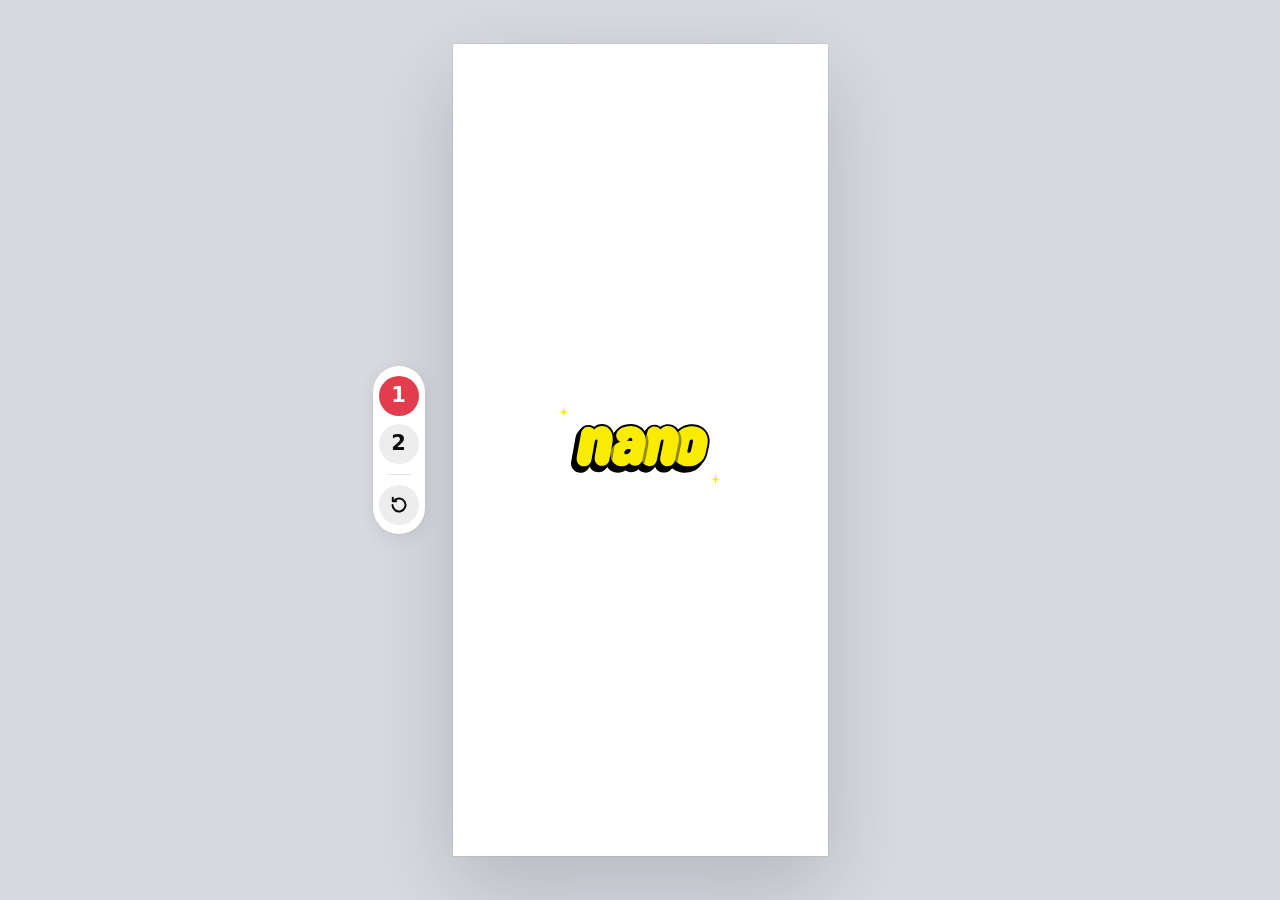
<file: index.html>
<!doctype html>
<html data-variant="1" lang="en">
<head>
<meta charset="utf-8">
<meta name="viewport" content="width=device-width, initial-scale=1, maximum-scale=1, user-scalable=no, viewport-fit=cover">
<meta name="theme-color" content="#ffffff">
<title>nano Loader</title>
<!-- phone.css / phone.js: the 375 × 812 frame on desktop, full-bleed on phones and in Vercel Sim -->
<link rel="stylesheet" href="phone.css">
<script src="phone.js"></script>
<link rel="stylesheet" href="app.css">
<link rel="stylesheet" href="switcher.css">
</head>
<body>
<main class="device" style="--device-bg:#ffffff">
  <section class="loader" role="img" aria-label="Loading">

    <!-- ripples: five rings spreading out from just beyond the stars -->
    <div class="ripples" aria-hidden="true">
      <i class="ring r0"></i><i class="ring r1"></i><i class="ring r2"></i><i class="ring r3"></i><i class="ring r4"></i>
    </div>

    <!-- the nano sticker logo (Figma Inter-OP 282:59295). Each letter is drawn in three global layers
         — white border, black extrusion, yellow face — so overlaps stay exactly as in Figma while
         every letter can float on its own. -->
    <svg class="logo" viewBox="-4 -4 173 72" width="151" height="62" overflow="visible" aria-hidden="true">
      <defs>
        <path id="o" d="M137.452 53.1138C133.152 53.0471 129.295 51.9227 125.989 49.7705C124.724 48.945 123.576 47.9881 122.577 46.9263C120.887 45.1216 119.592 42.9864 118.727 40.5756C117.369 36.8009 117.179 32.6819 118.161 28.3351L120.193 18.8201C120.931 15.587 122.341 12.6643 124.393 10.1031C125.036 9.30088 125.747 8.5432 126.508 7.85016C128.175 6.32738 130.125 5.06741 132.3 4.10521C135.281 2.78483 138.69 2.11405 142.432 2.11405L142.909 2.11723C147.279 2.18399 151.152 3.33375 154.421 5.53261C157.757 7.77916 160.165 10.847 161.579 14.6523C162.974 18.4163 163.183 22.5576 162.2 26.9649L160.081 36.4481C159.424 39.66 158.05 42.6059 156.008 45.1619C153.967 47.7126 151.303 49.7207 148.089 51.1312C145.078 52.4494 141.661 53.117 137.93 53.117L137.453 53.1138H137.452Z"/>
        <path id="n2" d="M92.889 53.0244C97.0392 52.9258 101.096 50.4864 102.819 46.4405C102.98 46.0633 103.497 45.117 103.407 44.7079C103.505 45.1541 103.631 45.5928 103.783 46.023C104.524 48.1191 105.831 49.8252 107.669 51.0947C109.457 52.3314 111.559 52.9598 113.917 52.9651H113.95C116.696 52.9651 119.053 52.1427 120.957 50.5214C122.849 48.9096 124.056 46.8644 124.545 44.4504L128.625 24.6904C129.372 21.2029 129.376 17.7441 128.638 14.4082C127.854 10.8699 126.27 7.93558 123.932 5.68585C121.437 3.28989 118.289 2.07125 114.536 2.06171C111.875 2.06171 109.437 2.7007 107.292 3.9628C106.727 4.29554 106.199 4.65054 105.711 5.02567C105.23 4.63888 104.699 4.29236 104.124 3.98611C102.48 3.11504 100.713 2.67103 98.8436 2.66679C96.0805 2.66679 93.7254 3.49759 91.8451 5.13587C90.0304 6.71376 88.8241 8.72611 88.2467 11.1772L88.1275 11.7611L82.3507 39.5684C81.8873 41.8595 82.0332 44.0403 82.7853 46.0506C83.7872 48.7273 85.7035 50.9283 88.2682 52.094C89.7417 52.7648 91.3231 53.0615 92.8911 53.0233L92.889 53.0244Z"/>
        <path id="a" d="M60.4628 53.1162C57.7573 53.1045 55.2553 52.4295 53.0235 51.107C51.3558 50.1194 49.9224 48.798 48.7633 47.1809C48.3492 46.6055 47.9721 45.9951 47.6413 45.3688C46.3702 42.9686 45.7311 40.1848 45.7434 37.0968C45.7578 33.6433 46.6487 30.5024 48.3924 27.7631C49.6768 25.7444 51.4452 24.0224 53.6492 22.6448C54.0006 22.4254 54.3634 22.2145 54.7364 22.0121C54.3171 21.5649 53.94 21.0764 53.6133 20.5572C52.6217 18.9761 52.1244 17.1386 52.1326 15.0923C52.1347 14.5646 52.1829 14.0242 52.2765 13.488C52.5303 12.0256 53.1242 10.6088 54.0397 9.28099C55.1258 7.70523 56.5931 6.31703 58.3995 5.15243L58.492 5.09521C60.2737 4.05565 62.2373 3.26406 64.3797 2.71408C66.4625 2.17894 68.6892 1.90766 70.9991 1.90872H71.1173C75.6096 1.92779 79.5266 3.09027 82.7571 5.36437C86.0093 7.6533 88.351 10.7275 89.7156 14.5032C91.0596 18.2269 91.2641 22.3311 90.3239 26.7044L86.6936 44.2413C86.1357 46.5048 84.9509 48.4536 83.1743 50.0336C81.296 51.7036 78.9224 52.5503 76.1183 52.5493C74.1043 52.5408 72.3082 52.0448 70.7258 51.0742C70.2469 50.7806 69.8 50.4606 69.3879 50.1152C68.9132 50.4913 68.4077 50.8485 67.8723 51.1844C65.8224 52.4687 63.3532 53.1183 60.5327 53.1173H60.4628V53.1162Z"/>
        <path id="n1" d="M16.8291 53.1173C14.6599 53.1173 12.684 52.5471 10.9567 51.4228C9.11436 50.2232 7.76315 48.5828 6.94113 46.5461C6.13965 44.5645 5.93723 42.3964 6.33899 40.1042L11.4602 11.7193C11.9688 9.26615 13.1156 7.22837 14.8819 5.60598C16.7191 3.91577 19.0526 3.02351 21.8157 2.95251C21.9133 2.95039 22.0099 2.94827 22.1075 2.94827C23.8348 2.94827 25.5066 3.34248 27.0756 4.11923C27.6541 4.40641 28.1884 4.73597 28.6755 5.1058C29.1502 4.72008 29.664 4.35342 30.2147 4.00902C32.3253 2.68759 34.7471 1.98289 37.4126 1.91401C37.5544 1.91083 37.6951 1.90871 37.8339 1.90871C41.3521 1.90871 44.3761 3.03622 46.8217 5.26158C49.2076 7.43395 50.8599 10.3099 51.7312 13.8101C52.5532 17.1068 52.6396 20.5487 51.9881 24.0393L48.4482 43.8036C48.0229 46.2229 46.8741 48.2925 45.0348 49.9477C43.1739 51.622 40.8384 52.5058 38.0907 52.5758C37.9798 52.5789 37.8688 52.58 37.7588 52.58C35.5455 52.58 33.549 52.0109 31.8238 50.8877C29.9609 49.6754 28.6138 48.0138 27.8216 45.9474C27.6634 45.5362 27.5308 45.1176 27.4229 44.6917C26.8835 46.9774 25.785 48.8891 24.1471 50.4288C22.3284 52.137 19.9723 53.0399 17.1425 53.112C17.0366 53.1151 16.9308 53.1162 16.8249 53.1162L16.8291 53.1173Z"/>
      </defs>
      <g class="border">
          <g class="letter l3"><use href="#o" x="-0.00" y="0.00"/><use href="#o" x="-0.86" y="1.06"/><use href="#o" x="-1.72" y="2.12"/><use href="#o" x="-2.58" y="3.18"/><use href="#o" x="-3.44" y="4.24"/><use href="#o" x="-4.30" y="5.30"/></g>
          <g class="letter l2"><use href="#n2" x="-0.00" y="0.00"/><use href="#n2" x="-0.86" y="1.06"/><use href="#n2" x="-1.72" y="2.12"/><use href="#n2" x="-2.58" y="3.18"/><use href="#n2" x="-3.44" y="4.24"/><use href="#n2" x="-4.30" y="5.30"/></g>
          <g class="letter l1"><use href="#a" x="-0.00" y="0.00"/><use href="#a" x="-0.86" y="1.06"/><use href="#a" x="-1.72" y="2.12"/><use href="#a" x="-2.58" y="3.18"/><use href="#a" x="-3.44" y="4.24"/><use href="#a" x="-4.30" y="5.30"/></g>
          <g class="letter l0"><use href="#n1" x="-0.00" y="0.00"/><use href="#n1" x="-0.86" y="1.06"/><use href="#n1" x="-1.72" y="2.12"/><use href="#n1" x="-2.58" y="3.18"/><use href="#n1" x="-3.44" y="4.24"/><use href="#n1" x="-4.30" y="5.30"/></g>
      </g>
      <g class="extrusion">
          <g class="letter l3"><use href="#o" x="-0.00" y="0.00"/><use href="#o" x="-0.86" y="1.06"/><use href="#o" x="-1.72" y="2.12"/><use href="#o" x="-2.58" y="3.18"/><use href="#o" x="-3.44" y="4.24"/><use href="#o" x="-4.30" y="5.30"/></g>
          <g class="letter l2"><use href="#n2" x="-0.00" y="0.00"/><use href="#n2" x="-0.86" y="1.06"/><use href="#n2" x="-1.72" y="2.12"/><use href="#n2" x="-2.58" y="3.18"/><use href="#n2" x="-3.44" y="4.24"/><use href="#n2" x="-4.30" y="5.30"/></g>
          <g class="letter l1"><use href="#a" x="-0.00" y="0.00"/><use href="#a" x="-0.86" y="1.06"/><use href="#a" x="-1.72" y="2.12"/><use href="#a" x="-2.58" y="3.18"/><use href="#a" x="-3.44" y="4.24"/><use href="#a" x="-4.30" y="5.30"/></g>
          <g class="letter l0"><use href="#n1" x="-0.00" y="0.00"/><use href="#n1" x="-0.86" y="1.06"/><use href="#n1" x="-1.72" y="2.12"/><use href="#n1" x="-2.58" y="3.18"/><use href="#n1" x="-3.44" y="4.24"/><use href="#n1" x="-4.30" y="5.30"/></g>
      </g>
      <g class="faces">
          <g class="letter l3"><path d="M159.556 15.4547C158.309 12.1029 156.185 9.39539 153.238 7.41058C150.318 5.44485 146.837 4.42013 142.884 4.35867C139.267 4.30462 135.994 4.91077 133.163 6.16438C131.192 7.03651 129.45 8.16296 127.954 9.52785C127.276 10.1456 126.65 10.8122 126.077 11.5285C124.243 13.8185 122.981 16.4233 122.324 19.3003L120.285 28.8429C119.401 32.7552 119.566 36.4408 120.772 39.7948C121.536 41.9226 122.665 43.7845 124.144 45.3624C125.025 46.3002 126.031 47.1384 127.154 47.8717C130.117 49.7993 133.593 50.8082 137.488 50.8686C141.103 50.9226 144.383 50.3165 147.243 49.065C150.131 47.7976 152.517 46.0067 154.335 43.7337C156.149 41.4627 157.375 38.8336 157.967 35.9428L160.087 26.4607C160.972 22.4911 160.791 18.7906 159.555 15.4547H159.556ZM143.309 22.9594L141.197 32.7044C141.078 33.2395 140.882 33.71 140.601 34.1371C140.353 34.5207 140.041 34.8174 139.644 35.0463C139.279 35.2593 138.898 35.3578 138.474 35.3515C138.023 35.3451 137.685 35.2445 137.441 35.0463C137.294 34.9297 137.116 34.7347 137.028 34.2632C136.929 33.7323 136.965 33.0784 137.132 32.3102L139.255 22.525C139.371 21.9898 139.566 21.5225 139.846 21.0923C140.103 20.7002 140.411 20.3982 140.792 20.1661C141.126 19.9637 141.488 19.8704 141.9 19.8768C142.319 19.8832 142.645 19.987 142.919 20.2011C143.073 20.3176 143.262 20.5126 143.345 20.9651C143.446 21.514 143.435 22.1859 143.309 22.9584V22.9594Z" fill="#F9EC00"/><path d="M129.474 26.2508L125.391 46.0045C125.359 46.1581 125.326 46.3044 125.287 46.4517C124.886 46.1115 124.51 45.7438 124.149 45.3644C122.667 43.7823 121.541 41.9278 120.771 39.7989C119.568 36.4418 119.399 32.7583 120.286 28.847L122.325 19.3034C122.984 16.4274 124.246 13.8174 126.078 11.5285C126.434 11.0813 126.81 10.6606 127.211 10.2537C128.253 11.929 129.016 13.8375 129.489 15.9665C130.226 19.3034 130.22 22.7601 129.475 26.2508H129.474Z" fill="#918A00"/></g>
          <g class="letter l2"><path d="M126.558 24.2199L125.121 31.1672L122.598 43.3865L122.474 43.9937C122.086 45.916 121.122 47.5437 119.607 48.8323C118.087 50.1272 116.178 50.781 113.926 50.7747C111.998 50.7747 110.29 50.2671 108.853 49.2795C107.397 48.2717 106.362 46.9238 105.78 45.2685C105.211 43.6673 105.113 41.9114 105.495 40.0495L106.104 37.0994L109.029 22.8974C109.198 22.1238 109.243 21.4488 109.172 20.8755C109.12 20.5014 109.017 20.2344 108.854 20.0818C108.705 19.9345 108.401 19.9016 108.168 19.9016C107.812 19.9016 107.528 19.9821 107.281 20.1485C106.945 20.3753 106.647 20.6762 106.382 21.0832C106.137 21.4498 105.98 21.8705 105.909 22.358L105.903 22.4184L102.7 37.768L101.413 43.9481C100.954 45.8906 100.002 47.4918 98.578 48.7602C97.1025 50.0753 95.181 50.7355 92.8639 50.7291C90.9876 50.7228 89.3045 50.2215 87.868 49.2275C87.3892 48.9001 86.9618 48.5334 86.5805 48.1265C86.4706 48.0195 86.3668 47.9061 86.2702 47.7863L86.2641 47.7927C85.6239 47.0583 85.1256 46.2116 84.769 45.2632C84.6395 44.9231 84.5358 44.5829 84.4587 44.229C84.1412 42.9075 84.1289 41.4928 84.433 40.0177L84.5234 39.5706L88.6654 19.6229L89.8368 13.9907L90.2509 11.9953V11.9815L90.3218 11.635C90.7811 9.68618 91.7521 8.07757 93.2143 6.80276C94.7093 5.50146 96.6113 4.84763 98.877 4.85399C100.372 4.85399 101.815 5.21428 103.161 5.92852C104.189 6.47532 105.019 7.17683 105.633 8.01081C106.351 7.22346 107.258 6.50287 108.351 5.86175C110.176 4.78723 112.272 4.24043 114.576 4.24678C117.74 4.25314 120.4 5.27469 122.496 7.28386C123.861 8.59894 124.929 10.1938 125.692 12.0493C126.061 12.9373 126.359 13.8847 126.579 14.8924C127.246 17.9094 127.239 21.0461 126.56 24.222L126.558 24.2199Z" fill="#F9EC00"/><path d="M90.5726 15.7912C90.3465 15.1702 90.0937 14.5693 89.8153 13.9897L84.4115 40.0168C84.0292 41.885 84.1464 43.6536 84.7475 45.2622C85.103 46.2096 85.6014 47.0574 86.2425 47.7917L86.2487 47.7854C86.3463 47.9051 86.4491 48.0185 86.559 48.1255C86.9926 47.3117 87.3225 46.4438 87.5496 45.5293L91.1798 27.9903C92.118 23.6191 91.9114 19.5149 90.5715 15.7912H90.5726Z" fill="#918A00"/></g>
          <g class="letter l1"><path d="M88.6364 19.6202C88.5008 18.1123 88.1771 16.6637 87.6788 15.2755C86.4684 11.9385 84.404 9.22255 81.5249 7.20066C78.6581 5.17876 75.1511 4.15086 71.0934 4.13073C68.9192 4.12437 66.8292 4.37128 64.8871 4.87145C62.9328 5.37163 61.1531 6.08586 59.5871 7.00037L59.5285 7.04064C57.9626 8.04841 56.7008 9.23632 55.7822 10.5641C55.0506 11.6323 54.5851 12.7397 54.3847 13.881C54.3138 14.2815 54.2809 14.6884 54.2748 15.0954C54.2686 16.7103 54.6498 18.1324 55.4133 19.3394C55.6917 19.7866 56.0154 20.2073 56.3966 20.5941C57.2639 21.4683 58.3058 22.0819 59.5285 22.4295C58.6223 22.6902 57.7745 22.9964 56.9854 23.3567C56.1891 23.717 55.4451 24.1112 54.7526 24.5446C53.9562 25.0384 53.2257 25.5852 52.565 26.1797C51.6268 27.0211 50.8305 27.9547 50.1831 28.9826C49.1155 30.6506 48.423 32.4934 48.0993 34.4951C47.9565 35.3429 47.8918 36.2097 47.8856 37.1041C47.8722 39.8074 48.423 42.2298 49.5224 44.2983C49.5553 44.3587 49.5872 44.4181 49.6201 44.4721C49.879 44.9596 50.1698 45.4195 50.4801 45.854C51.4635 47.222 52.6677 48.3368 54.0847 49.1708C55.9877 50.2983 58.129 50.879 60.4523 50.8854C62.8988 50.8992 65.0145 50.3513 66.7356 49.2768C67.7971 48.6092 68.7095 47.8621 69.4668 47.0345C70.0618 47.8557 70.8519 48.5625 71.8096 49.157C73.058 49.9179 74.4884 50.3121 76.0543 50.3184C78.3519 50.3248 80.261 49.6646 81.7489 48.3432C83.0436 47.1955 83.9365 45.8137 84.4277 44.2252C84.4862 44.0514 84.5376 43.8713 84.5828 43.6848L85.4439 39.5403L88.2008 26.22C88.693 23.9247 88.8409 21.7153 88.6344 19.6192L88.6364 19.6202ZM67.8454 20.2211C68.467 19.6266 69.0363 18.8329 69.735 18.3454C70.2919 17.9586 71.0102 17.8251 71.6637 17.9851C72.3038 18.1515 72.8546 18.639 72.8803 19.3532C72.9317 20.9014 72.8803 21.409 72.8803 21.409H71.4572C69.9364 21.4154 68.4023 21.3687 66.8816 21.4026H66.8363C66.7521 21.409 66.6288 21.4026 66.5322 21.4026C67.011 21.1292 67.4446 20.6089 67.8454 20.2211ZM63.7034 34.7431C63.9428 33.0677 65.1204 31.7929 66.6349 31.226C67.7087 30.8254 70.5951 30.3581 71.1643 31.8268C71.3328 32.2475 71.1777 32.7339 70.9835 33.1419C70.5242 34.1232 69.8254 35.0101 68.9777 35.6915C68.0262 36.4524 66.8816 36.96 65.6711 37.0331C65.1923 37.0659 64.6939 36.9663 64.3189 36.659C63.7815 36.2182 63.6068 35.4446 63.7044 34.7431H63.7034Z" fill="#F9EC00"/><path d="M52.5856 26.1851L49.6417 44.4775C49.6088 44.4245 49.577 44.3641 49.5441 44.3037C48.4436 42.2352 47.8939 39.8127 47.9072 37.1094C47.9206 34.0925 48.6902 31.3564 50.2048 28.9879C50.8521 27.96 51.6474 27.0254 52.5866 26.1851H52.5856Z" fill="#918A00"/></g>
          <g class="letter l0"><path d="M38.0446 50.3884C36.1251 50.4372 34.4153 49.9836 32.9624 49.0373C31.4879 48.0772 30.4234 46.7664 29.7996 45.1408C29.1924 43.5587 29.0506 41.8144 29.3763 39.9557L32.4445 22.8025C32.5914 22.0247 32.6192 21.3518 32.5308 20.787C32.4712 20.4182 32.3603 20.1522 32.2 20.0039C32.0479 19.864 31.7407 19.8407 31.5095 19.847C31.156 19.8566 30.8786 19.9413 30.634 20.1141C30.3052 20.3472 30.0206 20.6588 29.7657 21.0667C29.5304 21.444 29.3876 21.8657 29.3321 22.3553L29.326 22.4125L25.4244 43.9455C25.0196 45.8868 24.1153 47.5092 22.7282 48.8126C21.2979 50.1563 19.4041 50.8674 17.0994 50.9267C15.2303 50.9744 13.5462 50.5198 12.0943 49.5735C10.628 48.6187 9.5542 47.3174 8.90377 45.7056C8.26156 44.1182 8.1023 42.3644 8.43111 40.4941L13.5503 12.1187C13.9551 10.1699 14.8768 8.5433 16.2989 7.23776C17.7508 5.90255 19.6271 5.19468 21.8753 5.13745C23.3673 5.0993 24.811 5.41933 26.1663 6.09012C27.2041 6.60619 28.0436 7.27697 28.6766 8.09399C29.3722 7.28651 30.2569 6.54472 31.3225 5.87712C33.1134 4.75596 35.1829 4.15724 37.4733 4.09896C40.6196 4.01842 43.2952 4.96048 45.4274 6.90078C47.4896 8.77749 48.923 11.2858 49.6875 14.3536C50.4304 17.3334 50.5075 20.4532 49.9156 23.6259L46.3737 43.405C46.0357 45.3284 45.1201 46.9773 43.6508 48.2998C42.1722 49.6297 40.2877 50.3322 38.0487 50.3895L38.0446 50.3884Z" fill="#F9EC00"/></g>
      </g>
      <g class="stars">
        <g transform="translate(-14.13 -19.61) scale(0.6)"><path class="star s0" d="M25 12.5C13.7363 13.1868 13.1868 13.7363 12.5 25C11.8132 13.7363 11.2637 13.1868 0 12.5C11.2637 11.8132 11.8132 11.2637 12.5 0C13.1868 11.2637 13.7363 11.8132 25 12.5Z" fill="#F9EC00"/></g>
        <g transform="translate(161.87 58.39) scale(0.6)"><path class="star s1" d="M25.6002 12.8C14.066 13.5033 13.5034 14.0659 12.8001 25.6C12.0968 14.0659 11.5341 13.5033 0 12.8C11.5341 12.0967 12.0968 11.5341 12.8001 0C13.5034 11.5341 14.066 12.0967 25.6002 12.8Z" fill="#F9EC00"/></g>
      </g>
    </svg>

  </section>
</main>
<nav class="vswitch" id="vswitch" aria-label="Design variations">
  <button class="vswitch__b" data-v="1" aria-pressed="true">1</button>
  <button class="vswitch__b" data-v="2" aria-pressed="false">2</button>
  <i class="vswitch__sep" aria-hidden="true"></i>
  <button class="vswitch__b vswitch__reset vswitch__tip" id="vreset" data-tip="Reset" aria-label="Reset the flow — start again from the top"><svg width="20" height="20" viewBox="0 0 20 20" fill="none" aria-hidden="true"><path d="M3.5 10a6.5 6.5 0 1 0 1.9-4.6" stroke="currentColor" stroke-width="2" stroke-linecap="round"/><path d="M3.8 2.8v3.4h3.4" stroke="currentColor" stroke-width="2" stroke-linecap="round" stroke-linejoin="round"/></svg></button>
</nav>
<script src="switcher.js"></script>
</body>
</html>
</file>
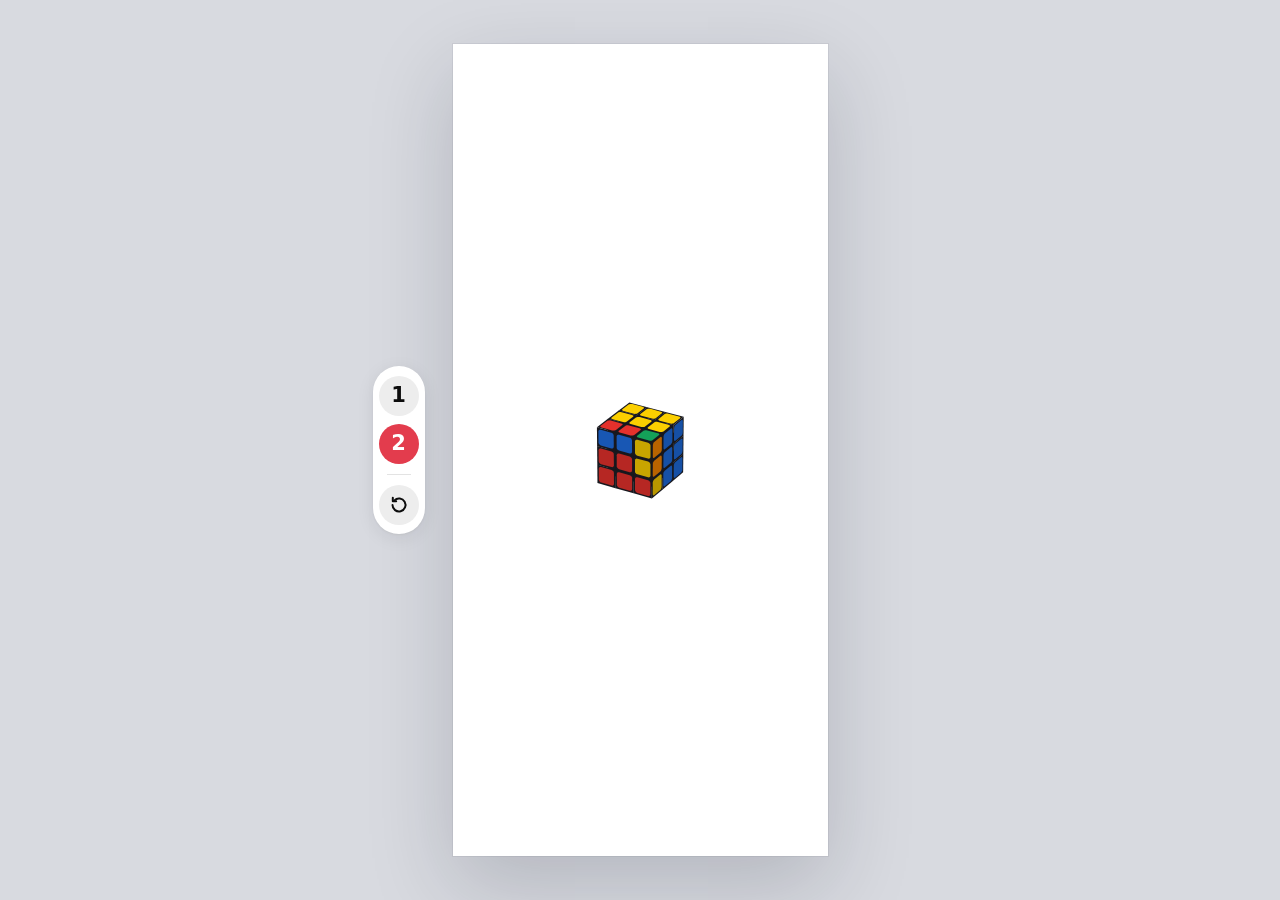
<file: v2/index.html>
<!doctype html>
<html data-variant="2" lang="en">
<head>
<meta charset="utf-8">
<meta name="viewport" content="width=device-width, initial-scale=1, maximum-scale=1, user-scalable=no, viewport-fit=cover">
<meta name="theme-color" content="#ffffff">
<title>Rubik Loader · Option 2</title>
<!-- phone.css / phone.js: the 375 × 812 frame on desktop, full-bleed on phones and in Vercel Sim -->
<link rel="stylesheet" href="../phone.css">
<script src="../phone.js"></script>
<link rel="stylesheet" href="app.css">
<link rel="stylesheet" href="../switcher.css">
</head>
<body>
<main class="device" style="--device-bg:#ffffff">
  <section class="loader" role="img" aria-label="Loading">
    <!-- a Rubik's cube that solves itself in a loop — drawn in app.js -->
    <canvas class="cube" aria-hidden="true"></canvas>
  </section>
</main>
<nav class="vswitch" id="vswitch" aria-label="Design variations">
  <button class="vswitch__b" data-v="1" aria-pressed="false">1</button>
  <button class="vswitch__b" data-v="2" aria-pressed="true">2</button>
  <i class="vswitch__sep" aria-hidden="true"></i>
  <button class="vswitch__b vswitch__reset vswitch__tip" id="vreset" data-tip="Reset" aria-label="Reset the flow — start again from the top"><svg width="20" height="20" viewBox="0 0 20 20" fill="none" aria-hidden="true"><path d="M3.5 10a6.5 6.5 0 1 0 1.9-4.6" stroke="currentColor" stroke-width="2" stroke-linecap="round"/><path d="M3.8 2.8v3.4h3.4" stroke="currentColor" stroke-width="2" stroke-linecap="round" stroke-linejoin="round"/></svg></button>
</nav>
<script src="../switcher.js"></script>
<script src="app.js"></script>
</body>
</html>
</file>
<file: phone.css>
/* ══ 375 × 812 phone frame — from the `vercel-sim-prototype` skill ═════════════════════════════
   One element is the phone: `.device` (or any element with `data-device`). Everything the
   prototype draws lives inside it.
     · Desktop browser: a 375 × 812 frame centred on a grey stage, the iteration tab to its
       left. A window shorter than the frame shrinks it to fit (phone.js sets --frame-k).
     · Phone / Vercel Sim (Mac, iOS, Android): the frame IS the screen — full-bleed, 375 CSS px
       wide (the Sims lock the layout to 375 and scale it to the device), 100dvh tall (812 on a
       13 mini, ~815 on bigger iPhones). No shadow, no stage, no iteration tab (the Sims draw
       their own from it).
   phone.js adds html.is-phone / html.in-sim / html.is-desktop before first paint; the media
   query below is the no-JS fallback.

   Per project, override on :root (after this file):
     --frame-w / --frame-h   the design frame (default 375 × 812, the iPhone 13 mini)
     --stage                 the desktop background behind the frame
     --device-bg             the phone's own background (also the page background on a phone)
     --status-h              your design's status-bar height (default 50px; noon Figma files: 62px)
   Use in the prototype:
     --safe-top / --safe-bottom   the notch and home-bar insets: 50 / 34 in the desktop frame
                                  (13 mini), the device's real env() insets on a phone / Sim
     --top-inset                  where content starts under the status bar
                                  = max(--status-h, --safe-top) */
:root {
  --frame-w: 375px;
  --frame-h: 812px;
  --frame-k: 1;
  --frame-radius: 0px;
  --stage: #d8dae0;
  --device-bg: #fff;
  --status-h: 50px;
  --safe-top: 50px;
  --safe-bottom: 34px;
  --top-inset: max(var(--status-h), var(--safe-top));
}
html.is-phone {
  --safe-top: env(safe-area-inset-top, 0px);
  --safe-bottom: env(safe-area-inset-bottom, 0px);
}

*, *::before, *::after { box-sizing: border-box; }
html, body { margin: 0; padding: 0; }
html { -webkit-text-size-adjust: 100%; text-size-adjust: 100%; }
body {
  min-height: 100vh; min-height: 100dvh;
  display: flex; align-items: center; justify-content: center;
  background: var(--stage);
  -webkit-font-smoothing: antialiased; -moz-osx-font-smoothing: grayscale;
}

.device, [data-device] {
  position: relative;
  flex: none;
  width: var(--frame-w);
  height: var(--frame-h);
  overflow: hidden;
  background: var(--device-bg);
  border-radius: var(--frame-radius);
  box-shadow: 0 30px 80px rgba(16, 22, 40, .18), 0 0 0 1px rgba(16, 22, 40, .06);
  /* a containing block for position:fixed children, so a "fixed" header or sheet sticks to the
     frame on desktop exactly as it sticks to the screen on a phone */
  contain: layout paint;
  isolation: isolate;
}
html.is-desktop body { height: 100vh; height: 100dvh; overflow: hidden; }
html.is-desktop .device, html.is-desktop [data-device] { scale: var(--frame-k); }

/* phone / Vercel Sim: the frame is the screen */
html.is-phone body { display: block; background: var(--device-bg); overscroll-behavior: none; }
html.is-phone .device, html.is-phone [data-device] {
  width: 100%; height: 100vh; height: 100dvh; border-radius: 0; box-shadow: none; scale: none;
}
@media (max-width: 520px) and (pointer: coarse) {        /* no-JS fallback */
  body { display: block; background: var(--device-bg); }
  .device, [data-device] { width: 100%; height: 100vh; height: 100dvh; border-radius: 0; box-shadow: none; }
}

/* the usual inner scroller: the page scrolls inside the phone, never the document */
.device > .scroll, [data-device] > .scroll {
  position: absolute; inset: 0;
  overflow-x: hidden; overflow-y: auto;
  overscroll-behavior: contain;
  scrollbar-width: none;
  -webkit-overflow-scrolling: touch;
}
.device > .scroll::-webkit-scrollbar, [data-device] > .scroll::-webkit-scrollbar { display: none; }

/* phones: app-like taps — no grey flash, no long-press callout on images */
html.is-phone * { -webkit-tap-highlight-color: transparent; }
html.is-phone img { -webkit-touch-callout: none; }

/* a status bar drawn by the prototype (optional, class .sbar). The Vercel Sims hide the
   system one over prototypes, so the design's own shows there and in the desktop frame; a plain
   phone browser already shows the real one, so it's hidden there. */
html.is-phone:not(.in-sim) .sbar { display: none; }
html.solo .sbar { display: none; }
</file>
<file: app.css>
/* nano Loader — the nano logo floats letter by letter, two sparkles flicker, and thin yellow
   ripples spread out behind it. Pure CSS motion; react-native/ holds the same loader for React Native.
   Timings and curves live in react-native/motion.ts too — keep the two in step. */

.loader {
  position: absolute; inset: 0; overflow: hidden;
  display: grid; place-items: center; background: #fff;
}

/* ── logo ─────────────────────────────────────────────────────────────────────────────── */
.logo { position: relative; z-index: 1; display: block; }
.border use { fill: #fff; stroke: #fff; stroke-width: 4; stroke-linejoin: round; }
.extrusion use { fill: #000; }

/* every layer of a letter shares one animation and delay, so the letter moves as one piece;
   the negative delays start the wave mid-flight, so there is no still first frame */
.letter {
  transform-box: fill-box; transform-origin: 50% 100%;
  animation: float 1.0s cubic-bezier(.37, 0, .63, 1) infinite both;
}
.l0 { animation-delay: -1.00s; }
.l1 { animation-delay: -0.91s; }
.l2 { animation-delay: -0.82s; }
.l3 { animation-delay: -0.73s; }

/* a smooth rise, then a subtle elastic settle: one small dip past rest and a faint spring back */
@keyframes float {
  0%, 100% { transform: translateY(0) scale(1, 1); }
  30%      { transform: translateY(-7px) scale(.995, 1.012); }
  54%      { transform: translateY(.56px) scale(1.01, .99); }
  68%      { transform: translateY(-.35px) scale(1, 1); }
  80%      { transform: translateY(0) scale(1, 1); }
}

/* ── stars: each flickers on its own rhythm ──────────────────────────────────────────── */
.star {
  transform-box: fill-box; transform-origin: 50% 50%;
  animation: flicker 1.7s cubic-bezier(.37, 0, .63, 1) infinite both;
}
.s1 { animation-duration: 2.3s; animation-delay: -.9s; }
@keyframes flicker {
  0%, 100% { transform: scale(1); opacity: 1; }
  22%      { transform: scale(.55); opacity: .35; }
  34%      { transform: scale(1.12); opacity: 1; }
  46%      { transform: scale(.9); opacity: .75; }
  58%      { transform: scale(1); opacity: 1; }
  78%      { transform: scale(.8); opacity: .6; }
}

/* ── ripples ──────────────────────────────────────────────────────────────────────────────
   Rings are born at 130px radius (clear of the stars), grow linearly so they stay an even 80px
   apart, and are gone by 330px radius — before the top and bottom of the screen. They grow by
   width/height, not scale, so the 0.9px line stays 0.9px. */
.ripples { position: absolute; inset: 0; pointer-events: none; }
.ring {
  position: absolute; left: 50%; top: 50%; width: 260px; height: 260px; border-radius: 50%;
  border: .9px solid rgba(242, 221, 0, .9);
  transform: translate(-50%, -50%); opacity: 0;
  animation: ring 5.48s linear infinite;
}
.r1 { animation-delay: -1.096s; }
.r2 { animation-delay: -2.192s; }
.r3 { animation-delay: -3.288s; }
.r4 { animation-delay: -4.384s; }
@keyframes ring {
  0%   { width: 260px; height: 260px; opacity: 0; }
  8%   { opacity: .9; }
  50%  { opacity: 0; }
  100% { width: 1060px; height: 1060px; opacity: 0; }
}

@media (prefers-reduced-motion: reduce) {
  .letter, .star, .ring { animation-play-state: paused; }
}
</file>
<file: switcher.css>
/* ══ Iteration tab (prototype tool, outside the phone) — from the `vercel-sim-prototype` skill ══
   A white pill to the left of the device frame: 40px circles 8px apart (#EDEDED, digit #0C0C0C),
   the current iteration #E33C4D with a white digit (700 21px), a hairline, Reset and Spec Sheet
   (labels on hover, to the left). The finalised iteration carries a green check seal on its
   corner. It sits 28px left of the frame, vertically centred, and hides when there's no room.
   It follows phone.css's frame (--frame-w × --frame-k). --vswitch-font = the digits' font
   (default the project's --noontree, else the system UI font).
   VERCEL SIM: the Sims find this tab by its class / aria-label and rebuild it natively — but only
   buttons whose text is a plain number ("3") count as iterations. Never put anything else in a
   number button's text: marks like the Final seal are drawn with CSS, labels come from data-tip. */
.vswitch {
  --vswitch-frame: calc(var(--frame-w, 375px) * var(--frame-k, 1));
  position: fixed; top: 50%; left: calc(50% - var(--vswitch-frame) / 2 - 28px); transform: translate(-100%, -50%); z-index: 1000;
  display: flex; flex-direction: column; gap: 8px; padding: 9.5px 6px;
  background: #fff; border-radius: 999px; box-shadow: 0 4px 18px rgba(20, 24, 40, .08), 0 1px 3px rgba(20, 24, 40, .06);
}
.vswitch__b {
  position: relative; width: 40px; height: 40px; border-radius: 50%; display: grid; place-items: center; border: 0; padding: 0;
  background: #ededed; color: #0c0c0c; font-family: var(--vswitch-font, var(--noontree, system-ui, -apple-system, 'Segoe UI', sans-serif)); font-weight: 700; font-size: 21px; line-height: 1;
  cursor: pointer; transition: background-color .22s ease, color .22s ease, transform .18s cubic-bezier(.2, .9, .3, 1.3);
  -webkit-tap-highlight-color: transparent;
}
.vswitch__b:hover { background: #e3e3e3; }
.vswitch__b:active { transform: scale(.92); }
.vswitch__b[aria-pressed="true"] { background: #e33c4d; color: #fff; }
.vswitch__b:focus-visible { outline: 2px solid #e33c4d; outline-offset: 2px; }
.vswitch__b--final::before {                                  /* the finalised iteration: a green check seal on its corner ("Final" on hover) */
  content: ''; position: absolute; top: -4px; right: -4px; width: 17px; height: 17px; border-radius: 50%; pointer-events: none;
  background: #0f8857 url("data:image/svg+xml,%3Csvg xmlns='http://www.w3.org/2000/svg' viewBox='0 0 12 12'%3E%3Cpath d='M2.6 6.2l2.2 2.2 4.6-4.8' fill='none' stroke='%23fff' stroke-width='1.9' stroke-linecap='round' stroke-linejoin='round'/%3E%3C/svg%3E") center / 11px no-repeat;
  box-shadow: 0 0 0 2px #fff;
}
.vswitch__sep { display: block; width: 24px; height: 1px; margin: 2px auto; background: #e3e3e3; }
/* Reset — restarts the flow on this iteration */
.vswitch__reset svg { transition: transform .45s cubic-bezier(.2, .9, .3, 1); }
.vswitch__reset:hover svg { transform: rotate(-35deg); }
.vswitch__reset.is-spinning svg { transform: rotate(-360deg); transition-duration: .5s; }
/* Final / Reset / Spec Sheet labels show on hover, to the left */
.vswitch__tip::after {
  content: attr(data-tip); position: absolute; right: calc(100% + 12px); top: 50%; transform: translate(4px, -50%);
  padding: 6px 10px; border-radius: 8px; background: #0c0c0c; color: #fff; font-family: var(--figtree, system-ui, -apple-system, 'Segoe UI', sans-serif);
  font-size: 13px; font-weight: 600; white-space: nowrap; opacity: 0; pointer-events: none; transition: opacity .18s ease, transform .18s ease;
}
.vswitch__tip:hover::after, .vswitch__tip:focus-visible::after { opacity: 1; transform: translate(0, -50%); }
@media (max-width: 520px) { .vswitch { display: none; } }   /* phone-sized screens: no room beside the frame */
html.solo .vswitch, html.is-phone .vswitch { display: none; }   /* phones / Sims: the Sim draws its own from this one */

/* this project: a narrow desktop window (e.g. an editor's preview pane) has no room beside the frame,
   so instead of hiding, the tab becomes a horizontal pill along the bottom. Phones and the Sims keep
   theirs hidden (html.is-phone), the Sim draws its own. */
@media (max-width: 620px) {
  html.is-desktop .vswitch {
    display: flex; flex-direction: row; top: auto; bottom: 10px; left: 50%; transform: translateX(-50%);
    padding: 6px 9.5px; border-radius: 999px;
  }
  html.is-desktop .vswitch__sep { width: 1px; height: 24px; margin: auto 2px; }
  html.is-desktop .vswitch__tip::after { right: auto; left: 50%; top: auto; bottom: calc(100% + 10px); transform: translateX(-50%); }
}
</file>
<file: v2/app.css>
/* Rubik Loader — a Rubik's cube that turns its layers and solves itself, on white. Drawn in app.js. */

.loader {
  position: absolute; inset: 0; overflow: hidden;
  display: grid; place-items: center; background: #fff;
}
.cube { position: absolute; inset: 0; width: 100%; height: 100%; display: block; }
</file>
